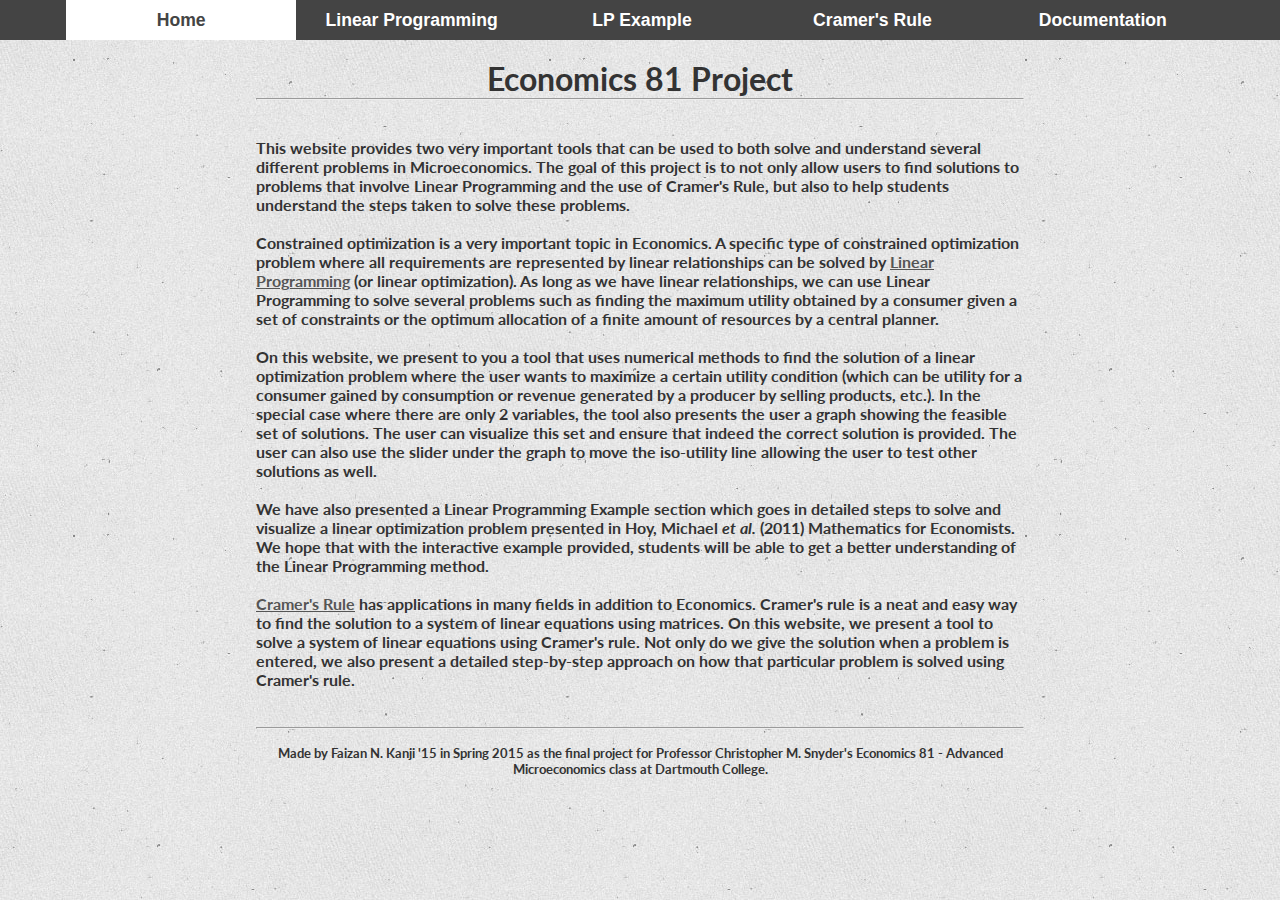
<file: index.html>
<!DOCTYPE html>
<html>
<head>
	<title>Economics 81 Project</title>
	<link rel="stylesheet" type="text/css" href="style/style.css">

	<div class="nav">
      <ul>
        <li class="home"><a class="active" href="index.html">Home</a></li>
        <li class="LP"><a href="lin_prog.html">Linear Programming</a></li>
        <li class="LPeg"><a href="lin_prog_eg.html">LP Example</a></li>
        <li class="CR"><a href="cramer_rule.html">Cramer's Rule</a></li>
        <li class="DN"><a href="documentation.html">Documentation</a></li>
        
      </ul>
    </div>
</head>
<body>

<div align=center>
	<div id="wrapper" style="width:60%;" align=center>
		<br>
		<h1>Economics 81 Project</h1>
		<hr>
		<br>
		<br>
		<p style="text-align:left">
		This website provides two very important tools that can be used to both solve and understand several different problems in Microeconomics. The goal of this project is to not only allow users to find solutions to problems that involve Linear Programming and the use of Cramer's Rule, but also to help students understand the steps taken to solve these problems.
		</p>
		<br>
		<p style="text-align:left">
		Constrained optimization is a very important topic in Economics. A specific type of constrained optimization problem where all requirements are represented by linear relationships can be solved by <a href="http://en.wikipedia.org/wiki/Linear_programming"><u>Linear Programming</u></a> (or linear optimization). As long as we have linear relationships, we can use Linear Programming to solve several problems such as finding the maximum utility obtained by a consumer given a set of constraints or the optimum allocation of a finite amount of resources by a central planner. 
		<br><br>
		On this website, we present to you a tool that uses numerical methods to find the solution of a linear optimization problem where the user wants to maximize a certain utility condition (which can be utility for a consumer gained by consumption or revenue generated by a producer by selling products, etc.). In the special case where there are only 2 variables, the tool also presents the user a graph showing the feasible set of solutions. The user can visualize this set and ensure that indeed the correct solution is provided. The user can also use the slider under the graph to move the iso-utility line allowing the user to test other solutions as well.
		<br><br>
		We have also presented a Linear Programming Example section which goes in detailed steps to solve and visualize a linear optimization problem presented in Hoy, Michael <i>et al.</i> (2011) Mathematics for Economists. We hope that with the interactive example provided, students will be able to get a better understanding of the Linear Programming method.
		<br><br>
		<a href="http://en.wikipedia.org/wiki/Cramer%27s_rule"><u>Cramer's Rule</u></a> has applications in many fields in addition to Economics. Cramer's rule is a neat and easy way to find the solution to a system of linear equations using matrices. On this website, we present a tool to solve a system of linear equations using Cramer's rule. Not only do we give the solution when a problem is entered, we also present a detailed step-by-step approach on how that particular problem is solved using Cramer's rule. 
		</p>
		<br>
		<br>
		<div id="footer">
		<hr>
		<br>
		Made by Faizan N. Kanji '15 in Spring 2015 as the final project for Professor Christopher M. Snyder's Economics 81 - Advanced Microeconomics class at Dartmouth College.
		</div>
	</div>
</div>
</body>

</html>
</file>
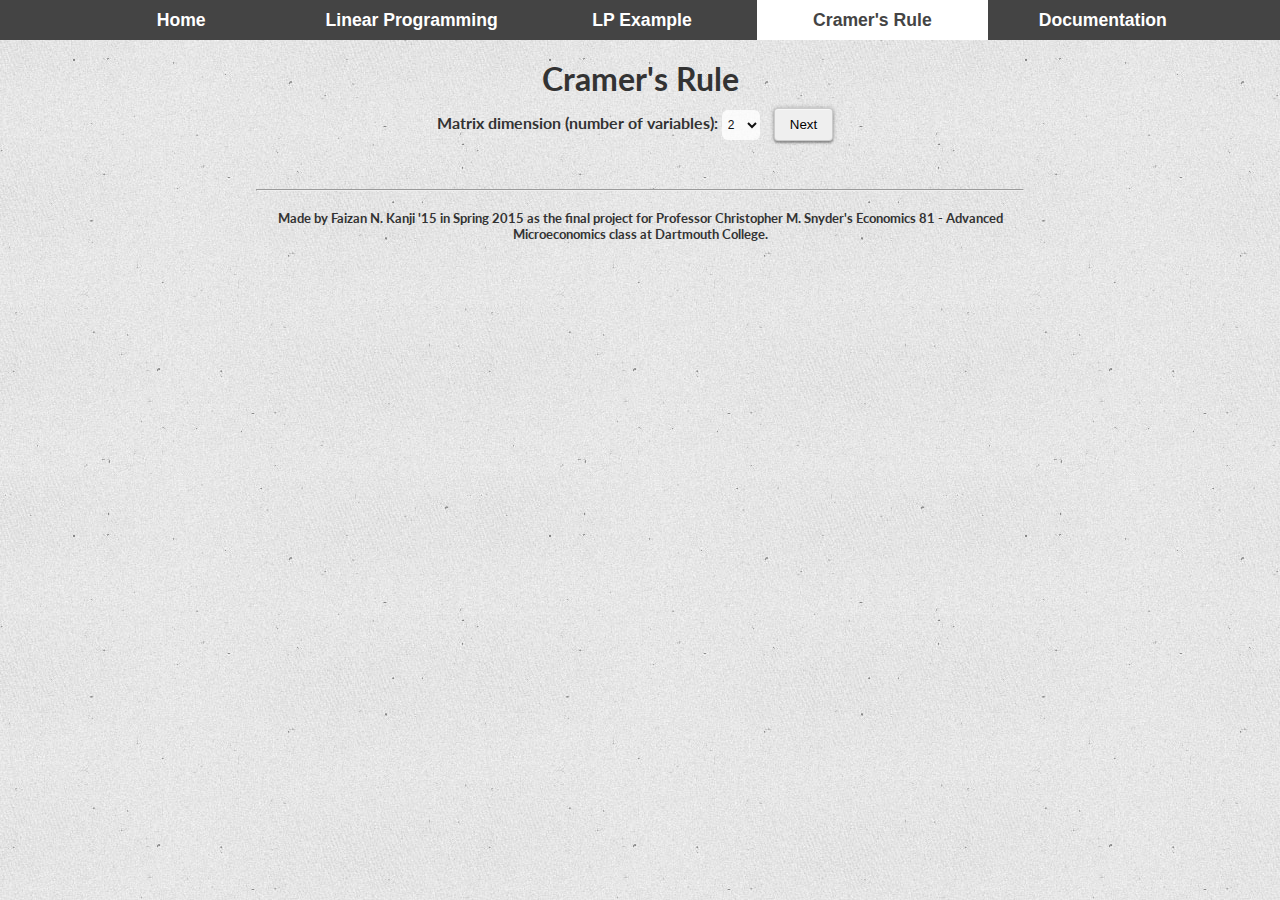
<file: cramer_rule.html>
<!DOCTYPE html>
<html>
<head>
	<title>Cramer's Rule</title>
	<link rel="stylesheet" type="text/css" href="style/style.css">
	<script src="https://ajax.googleapis.com/ajax/libs/jquery/1.11.2/jquery.min.js"></script>
	<script src="js/numeric-1.2.6.js"></script>
	<script src="js/math.min.js" type="text/javascript"></script>
	<script src="https://www.desmos.com/api/v0.4/calculator.js?apiKey=dcb31709b452b1cf9dc26972add0fda6"></script>
	<script src="js/cramer.js"></script>

	<div class="nav">
      <ul>
        <li class="home"><a href="index.html">Home</a></li>
        <li class="LP"><a href="lin_prog.html">Linear Programming</a></li>
        <li class="LPeg"><a href="lin_prog_eg.html">LP Example</a></li>
        <li class="CR"><a class="active" href="cramer_rule.html">Cramer's Rule</a></li>
        <li class="DN"><a href="documentation.html">Documentation</a></li>
        
      </ul>
    </div>
</head>
<body>
<div align=center>
	<div id="wrapper" style="width:60%;" align=center>
		<br>
		<h1>Cramer's Rule</h1>
		<div id="Content">
			Matrix dimension (number of variables):
			<select id="dimensions"></select>
			<input type="button" class="modern" id="setmatrix" value="Next">
			<br><br>
		</div>
		<div id="matrix_div" style="display:none" align=center>
			<div id="matrix">
			</div>
			<br>
			<input type="button" class="modern" id="reset" value="Reset">
			<input type="button" class="modern" id="zeroes" value="Fill empty cells with zeroes">
			<br>
			<input type="button" class="modern" id="solve" value="Solve">
		</div>
		<br><hr><br>
		<div id="solutions">
		</div>
		<div id="result_div">
		</div>
		<div id="footer">
		Made by Faizan N. Kanji '15 in Spring 2015 as the final project for Professor Christopher M. Snyder's Economics 81 - Advanced Microeconomics class at Dartmouth College.
		</div>
	</div>
</div>
</body>

</html>
</file>
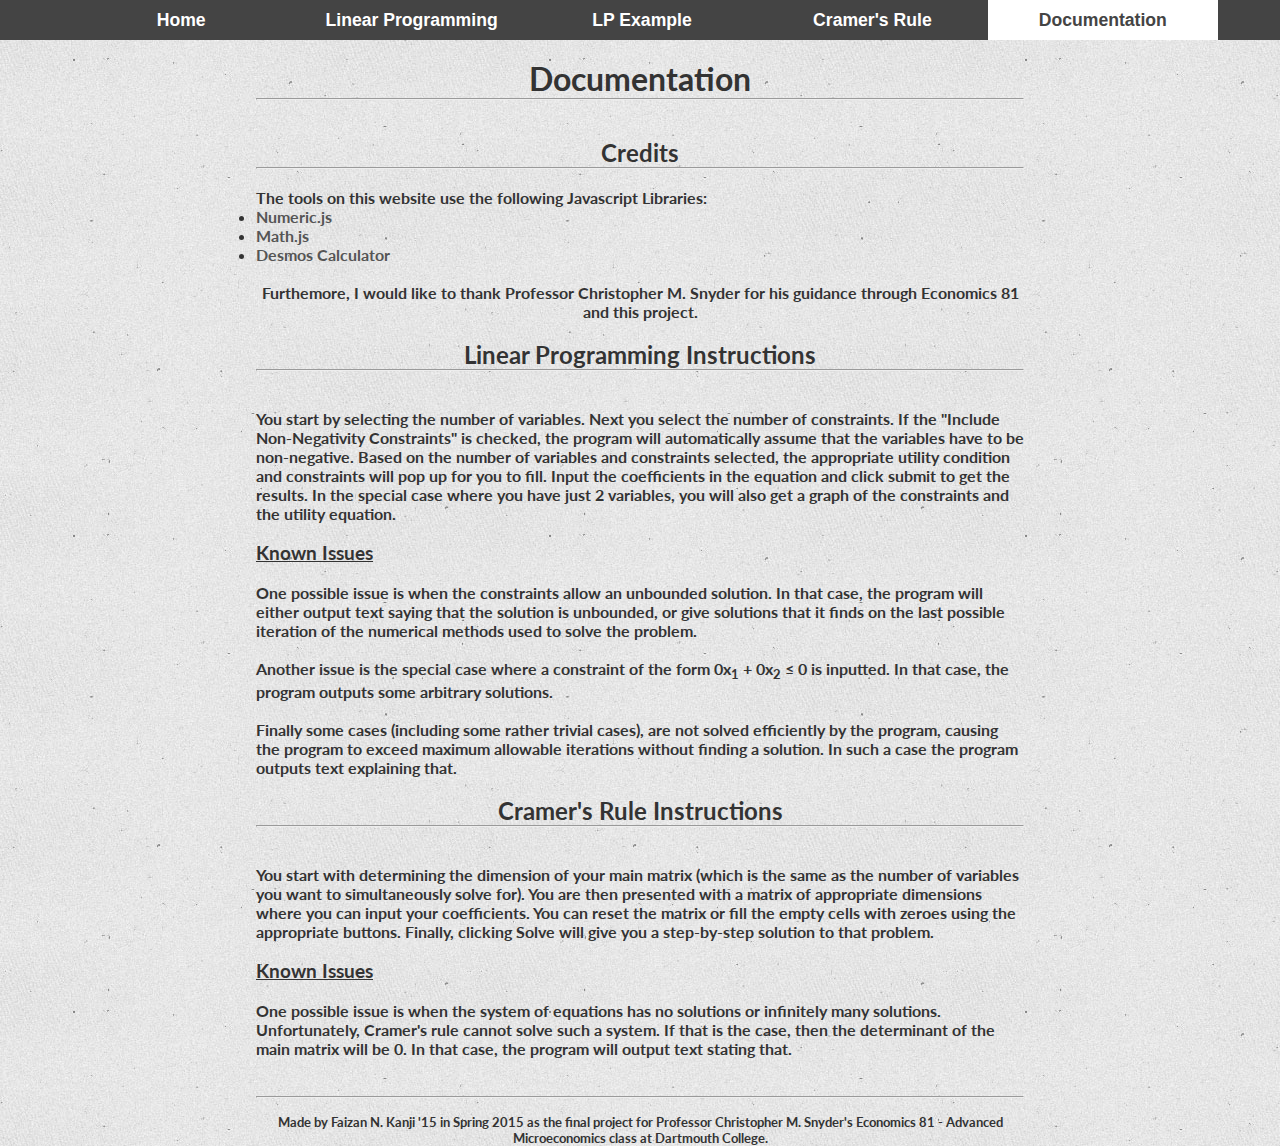
<file: documentation.html>
<!DOCTYPE html>
<html>
<head>
	<title>Documentation</title>
	<link rel="stylesheet" type="text/css" href="style/style.css">

	<div class="nav">
      <ul>
        <li class="home"><a href="index.html">Home</a></li>
        <li class="LP"><a href="lin_prog.html">Linear Programming</a></li>
        <li class="LPeg"><a href="lin_prog_eg.html">LP Example</a></li>
        <li class="CR"><a href="cramer_rule.html">Cramer's Rule</a></li>
        <li class="DN"><a class="active" href="documentation.html">Documentation</a></li>
        
      </ul>
    </div>
</head>
<body>

<div align=center>
	<div id="wrapper" style="width:60%;" align=center>
		<br>
		<h1>Documentation</h1>
		<hr>
		<br>
		<br>
		<h2>Credits</h2>
		<hr>
		<br>
		<p style="text-align:left">
			The tools on this website use the following Javascript Libraries:
			<ul style="text-align:left">
			<li> <a href="numericjs.com"> Numeric.js </a></li>
			<li> <a href="mathjs.org"> Math.js </a></li>
			<li> <a href="https://www.desmos.com"> Desmos Calculator </a></li>
			</ul>
		</p>
		<br>
		Furthemore, I would like to thank Professor Christopher M. Snyder for his guidance through Economics 81 and this project.
		<br>
		<br>
		<h2>Linear Programming Instructions</h2>
		<hr>
		<br>
		<br>
		<p style="text-align:left">
			You start by selecting the number of variables. Next you select the number of constraints. If the "Include Non-Negativity Constraints" is checked, the program will automatically assume that the variables have to be non-negative. Based on the number of variables and constraints selected, the appropriate utility condition and constraints will pop up for you to fill. Input the coefficients in the equation and click submit to get the results. In the special case where you have just 2 variables, you will also get a graph of the constraints and the utility equation.
			<br>
			<br>
			<h3 style="text-align:left"><u>Known Issues</u></h3>
			<br>
		</p>
		<p style="text-align:left">
			One possible issue is when the constraints allow an unbounded solution. In that case, the program will either output text saying that the solution is unbounded, or give solutions that it finds on the last possible iteration of the numerical methods used to solve the problem.
			<br>
			<br>
			Another issue is the special case where a constraint of the form 0x<sub>1</sub> + 0x<sub>2</sub> &#8804; 0 is inputted. In that case, the program outputs some arbitrary solutions.
			<br>
			<br>
			Finally some cases (including some rather trivial cases), are not solved efficiently by the program, causing the program to exceed maximum allowable iterations without finding a solution. In such a case the program outputs text explaining that.
			<br>
			<br>
		</p>
		<h2>Cramer's Rule Instructions</h2>
		<hr>
		<br>
		<br>
		<p style="text-align:left">
			You start with determining the dimension of your main matrix (which is the same as the number of variables you want to simultaneously solve for). You are then presented with a matrix of appropriate dimensions where you can input your coefficients. You can reset the matrix or fill the empty cells with zeroes using the appropriate buttons. Finally, clicking Solve will give you a step-by-step solution to that problem.
			<br>
			<br>
			<h3 style="text-align:left"><u>Known Issues</u></h3>
			<br>
		</p>
		<p style="text-align:left">
			One possible issue is when the system of equations has no solutions or infinitely many solutions. Unfortunately, Cramer's rule cannot solve such a system. If that is the case, then the determinant of the main matrix will be 0. In that case, the program will output text stating that.
		</p>
		<br>
		<br>
		<div id="footer">
		<hr>
		<br>
		Made by Faizan N. Kanji '15 in Spring 2015 as the final project for Professor Christopher M. Snyder's Economics 81 - Advanced Microeconomics class at Dartmouth College.
		</div>
	</div>
</div>
</body>

</html>
</file>
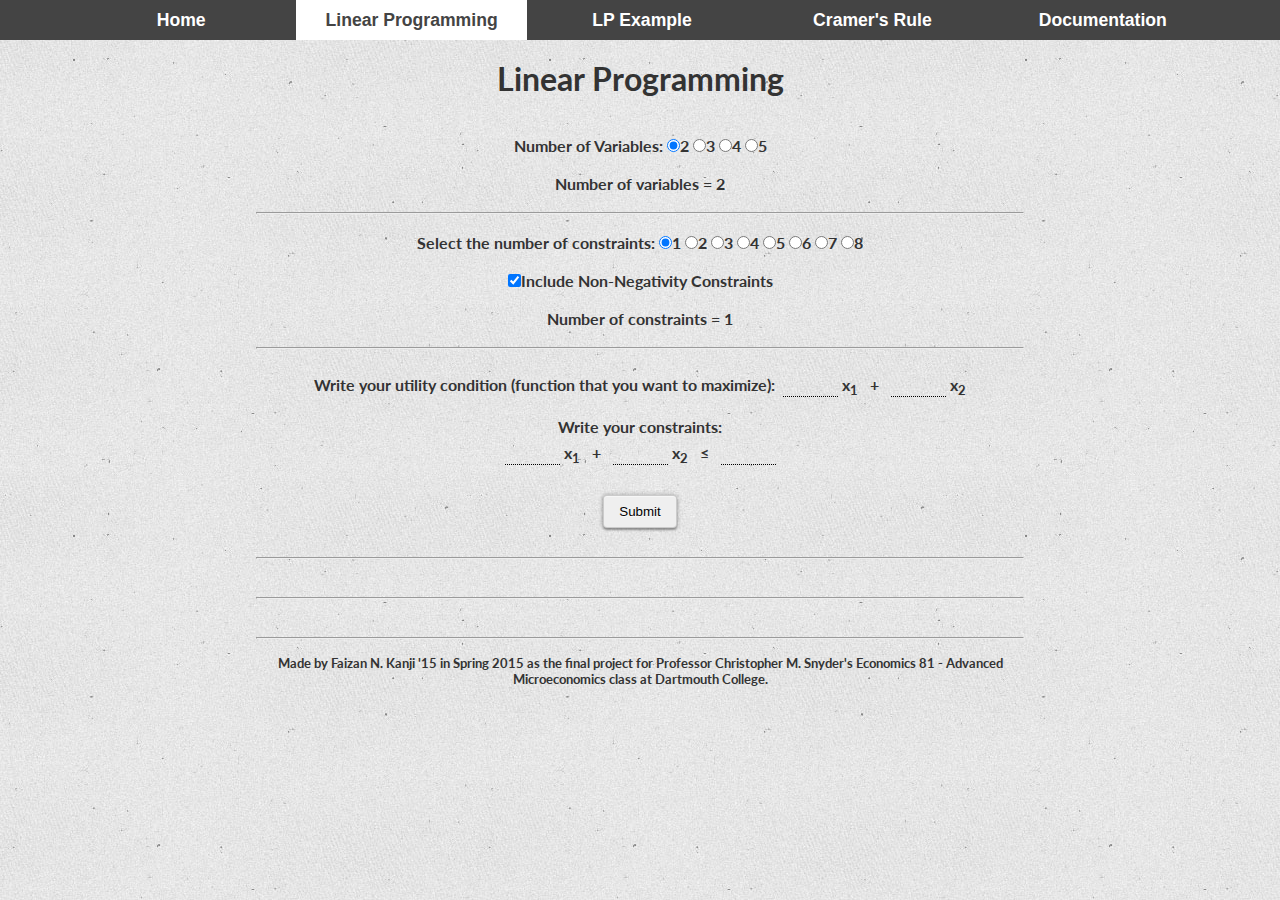
<file: lin_prog.html>
<!DOCTYPE html>
<html>
<head>
	<title>Linear Programming</title>
	
	<link rel="stylesheet" type="text/css" href="style/style.css">
	<script src="https://ajax.googleapis.com/ajax/libs/jquery/1.11.2/jquery.min.js"></script>
	<script src="js/numeric-1.2.6.js"></script>
	<script src="js/math.min.js" type="text/javascript"></script>
	<script src="https://www.desmos.com/api/v0.4/calculator.js?apiKey=dcb31709b452b1cf9dc26972add0fda6"></script>
	<script src="js/lin_prog.js"></script>


	 <div class="nav">
      <ul>
        <li class="home"><a href="index.html">Home</a></li>
        <li class="LP"><a class="active" href="lin_prog.html">Linear Programming</a></li>
        <li class="LPeg"><a href="lin_prog_eg.html">LP Example</a></li>
        <li class="CR"><a href="cramer_rule.html">Cramer's Rule</a></li>
        <li class="DN"><a href="documentation.html">Documentation</a></li>
      </ul>
    </div>
</head>
<body>

<div align=center>
<div id="wrapper" align=center style="width:60%;">
<br>
<h1>Linear Programming</h1>
<br><br>

<div id="Content">
Number of Variables:
	<input type="radio" name="num_vars" class="gc" value="2" checked="checked">2</input>
	<input type="radio" name="num_vars" class="gc" value="3" >3</input>
	<input type="radio" name="num_vars" class="gc" value="4" >4</input>
	<input type="radio" name="num_vars" class="gc" value="5" >5</input>

</div>
<div id="num_variables">
</div>
<br>
<hr>
<div id="constraint_num">
<br>
Select the number of constraints:
	<input type="radio" name="num_cons" class="gc" value="1" checked="checked">1</input>
	<input type="radio" name="num_cons" class="gc" value="2" >2</input>
	<input type="radio" name="num_cons" class="gc" value="3" >3</input>
	<input type="radio" name="num_cons" class="gc" value="4" >4</input>
	<input type="radio" name="num_cons" class="gc" value="5" >5</input>
	<input type="radio" name="num_cons" class="gc" value="6" >6</input>
	<input type="radio" name="num_cons" class="gc" value="7" >7</input>
	<input type="radio" name="num_cons" class="gc" value="8" >8</input>

	<br><br>
	<input type="checkbox" name="non_neg" id="nn" checked="checked">Include Non-Negativity Constraints</input>
</div>
<div id="num_constraints">
</div>
<br>
<hr>
<div id="get_inputs">
</div>
<br><hr><br>
<div id="results">
</div>
<br><hr>
<div id="calc_text">
</div>
<div id="calculator" style="width: 700px; height: 400px; display:none"></div>
<div id="slid"></div>
<div id="chosen"></div>
<br><br>
<div id="footer">
<hr><br>
Made by Faizan N. Kanji '15 in Spring 2015 as the final project for Professor Christopher M. Snyder's Economics 81 - Advanced Microeconomics class at Dartmouth College.
</div>
<br><br>
</div>
</div>
<script>
	vars = parseInt($('input[name="num_vars"]:checked').val());
	$('#num_variables').html("<br> Number of variables = " + String(vars));
	constraints = parseInt($('input[name="num_cons"]:checked').val());
	$('#num_constraints').html("<br> Number of constraints = " + String(constraints));
	make_inputs();
</script>
</body>

</html>
</file>
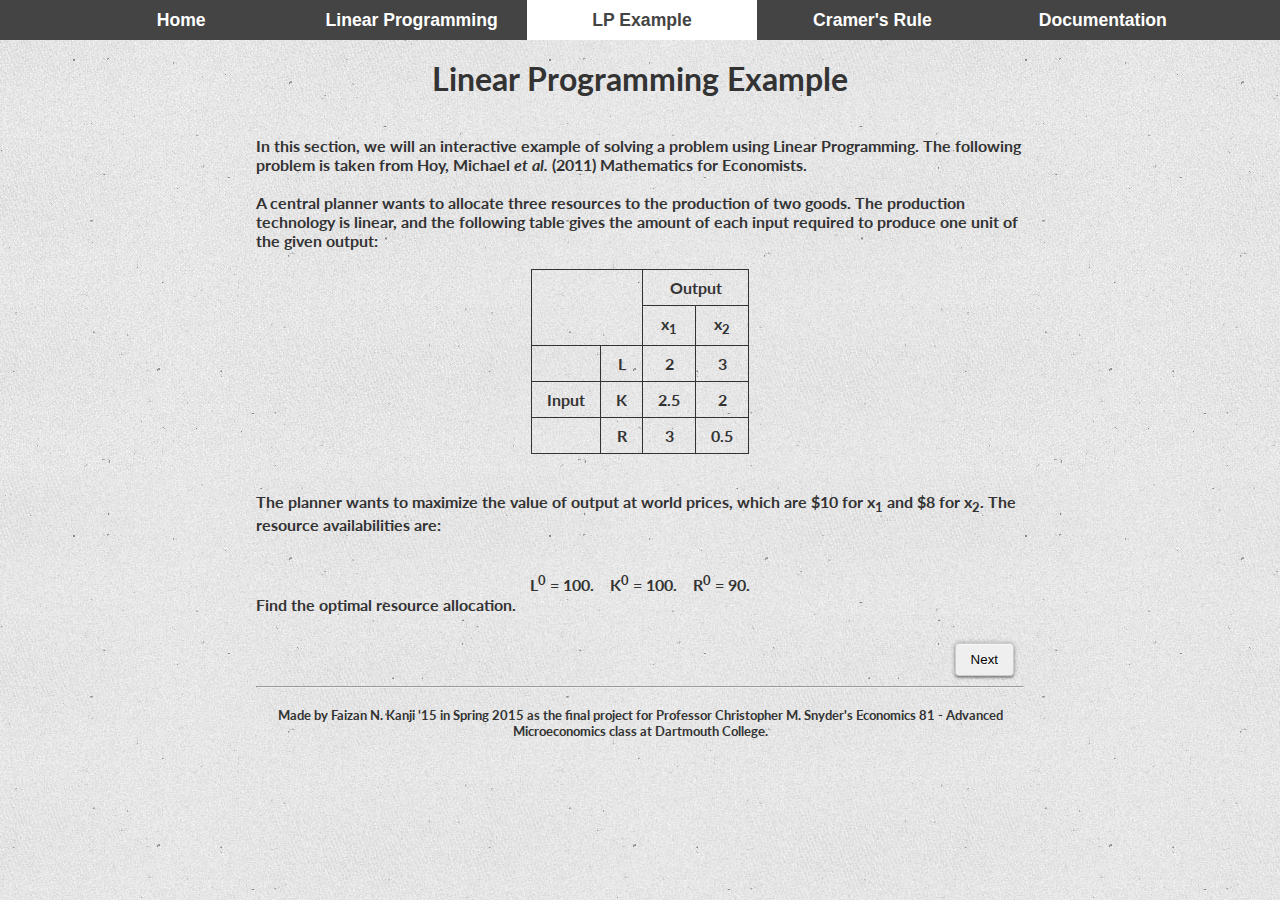
<file: lin_prog_eg.html>
<!DOCTYPE html>
<html>
<head>
	<title> Linear Programming Example</title>
	<link rel="stylesheet" type="text/css" href="style/style.css" />
	<style type="text/css">
	.tg  {border-collapse:collapse;border-spacing:0;}
	.tg td{padding:8px 15px;border-style:solid;border-width:1px;overflow:hidden;word-break:normal;}
	.tg th{font-weight:normal;padding:8px 15px;border-style:solid;border-width:1px;overflow:hidden;word-break:normal;}
	</style>
	<script src="https://ajax.googleapis.com/ajax/libs/jquery/1.11.2/jquery.min.js"></script>
	<script src="js/numeric-1.2.6.js"></script>
	<script src="js/math.min.js" type="text/javascript"></script>
	<script src="https://www.desmos.com/api/v0.4/calculator.js?apiKey=dcb31709b452b1cf9dc26972add0fda6"></script>
	<script src="js/lin_prog_eg.js"></script>


	 <div class="nav">
      <ul>
        <li class="home"><a href="index.html">Home</a></li>
        <li class="LP"><a href="lin_prog.html">Linear Programming</a></li>
        <li class="LPeg"><a class="active" href="lin_prog_eg.html">LP Example</a></li>
        <li class="CR"><a href="cramer_rule.html">Cramer's Rule</a></li>
        <li class="DN"><a href="documentation.html">Documentation</a></li>
        
      </ul>
    </div>
</head>
<body>
<div align=center>
<div id="wrapper" align=center style="width:60%;">
<br>
<h1>Linear Programming Example</h1>
<br><br>

<div id="Content">
<p style="text-align:left">In this section, we will an interactive example of solving a problem using Linear Programming. The following problem is taken from Hoy, Michael <i>et al.</i> (2011) Mathematics for Economists.

<br><br>
A central planner wants to allocate three resources to the production of two goods. The production technology is linear, and the following table gives the amount of each input required to produce one unit of the given output:<br><br>
<table class="tg" style="text-align:center">
  <tr>
    <td class="tg-031e" colspan="2" rowspan="2"></td>
    <td class="tg-031e" colspan="2">Output</td>
  </tr>
  <tr>
    <td class="tg-031e">x<sub>1</sub></td>
    <td class="tg-031e">x<sub>2</sub></td>
  </tr>
  <tr>
    <td class="tg-031e"></td>
    <td class="tg-031e">L</td>
    <td class="tg-031e">2</td>
    <td class="tg-031e">3</td>
  </tr>
  <tr>
    <td class="tg-031e">Input</td>
    <td class="tg-031e">K</td>
    <td class="tg-031e">2.5</td>
    <td class="tg-031e">2</td>
  </tr>
  <tr>
    <td class="tg-031e"></td>
    <td class="tg-031e">R</td>
    <td class="tg-031e">3</td>
    <td class="tg-031e">0.5</td>
  </tr>
</table>
<br><br>
</p>
<p style="text-align:left;">
The planner wants to maximize the value of output at world prices, which are $10 for x<sub>1</sub> and $8 for x<sub>2</sub>. The resource availabilities are:
</p>
<br><br>

<p> L<sup>0</sup> = 100.&nbsp;&nbsp;&nbsp; K<sup>0</sup> = 100.&nbsp;&nbsp;&nbsp; R<sup>0</sup> = 90.
</p>
<p style="text-align:left;">
Find the optimal resource allocation.
</p>
<br>
<p align="right">
	<input type="button" class="modern" id="next1" value="Next">
</p>
<hr><br>
</div>
<div id="step1" style="display:none; text-align:left">
We can formulate this problem as a constrained optimization problem as follows:
<br><br>
First note that the planner wants to maximize the value of output. Therefore, the planner wants to solve the following problem:
<br><br>
<p style="text-align:center; font-size:18px">
Max<sub>x<sub>1</sub>, x<sub>2</sub></sub> { 10x<sub>1</sub> + 8x<sub>2</sub> }
</p>
<br>
We need to solve the problem given certain constraints. First, we will assume that the company can only make positive output, giving us non-negativity constraints for our x<sub>1</sub> and x<sub>2</sub>. Furthermore, expressing the inputs in terms of the outputs, we also have the following constraints:
<br><br>
<p style="text-align:center; font-size:18px">
L = 2x<sub>1</sub> + 3x<sub>2</sub> &#8804 100
</p>
<p style="text-align:center; font-size:18px">
K = 2.5x<sub>1</sub> + 2x<sub>2</sub> &#8804 100
</p>
<p style="text-align:center; font-size:18px">
R = 3x<sub>1</sub> + 0.5x<sub>2</sub> &#8804 90
</p>
<br>
<br>
One possible way to solve this problem is using Kuhn Tucker conditions and going through the numerous cases that the answer to this problem will require us to. However, an easier way is to use Linear Programming methods.

<br>
<p align="right">
	<input type="button" class="modern" id="next2" value="Next">
</p>
<br><hr><br>
</div>

<div id="step2" style="display:none; text-align:left">
To solve this problem using Linear Programming methods, we need start by graphing all our constraints. The graph below, graphs each of our constraints and shows the feasible region where our solution can be as the unshaded white part.
<br><br>
<div id="calculator" style="width: 100%; height: 550px;"></div>
<br><br>
It might look like the three constraints are intersecting at one point however if you <a href="javascript:zoom()"><u>zoom</u></a> into the graph you'll see that this is not the case.

<br><br>
Next we will add the utility line given by 10x<sub>1</sub> + 8x<sub>2</sub>. We want to know at what values of x<sub>1</sub> and x<sub>2</sub>, is this expression the highest while still in the feasible area. Click <a href="javascript:addline()"><u>here</u></a> to add the initial line given by 10x<sub>1</sub> + 8x<sub>2</sub> = 0.
<br><br>
<div id="slider_text" style="display:none">
You can now use the slider below move the line around while maintaining the same utility expression. Move the slider to see how much you can increase utility while still keeping at least some part of the line within the feasible region. When you are done trying different solutions, click the See Solutions button to see the solution to the problem.
<br>
<div id="slid"></div>
<div id="chosen"></div>
<input type="button" class="modern" id="solns" value="See Solutions"> 
</div>
<br><br>
<div id="solution" style="display:none">
	You might have noticed from playing with the slider that the maximum value of utility you can achieve while staying in the feasible region is 395. This value is achieved at the intersection of the two constraints given by:
	<br><br>
	<p style="text-align:center; font-size:18px">
	L = 2x<sub>1</sub> + 3x<sub>2</sub> &#8804 100
	</p>
	<p style="text-align:center; font-size:18px">
	R = 3x<sub>1</sub> + 0.5x<sub>2</sub> &#8804 90
	</p>
	<br><br>
	We can get the corresponding x<sub>1</sub> and x<sub>2</sub> values by solving the L and R equations simultaneously. This gives us the following set of solutions:
	<br><br>
	<p style="text-align:center; font-size:18px">
	x<sub>1</sub> = 27.5
	</p>
	<p style="text-align:center; font-size:18px">
	x<sub>2</sub> = 15
	</p>
	<br><br>
	As seen from the graph, at these values of x<sub>1</sub> and x<sub>2</sub>, we get the maximum utility in the feasible region. This is an example of how we can solve a Linear optimization problem.
</div>
<br><hr><br>
</div>
<div id="footer">
Made by Faizan N. Kanji '15 in Spring 2015 as the final project for Professor Christopher M. Snyder's Economics 81 - Advanced Microeconomics class at Dartmouth College.
</div>
<br><br>
</div>
</div>
</body>

</html>
</file>
<file: style/style.css>
@import url("demo.css");

        #num{
            width: 55px;
            text-align: right;
        }
        .num{
            width: 55px;
            text-align: center;
        }

        select {
            margin: 0 auto;
            max-width: 250px;
            background-color:rgba(255,255,255,0.8);
            font-size: 12px;
            padding: 2px;
            height: 30px;
            color: #111;
            border: none;
            -moz-border-radius-bottomleft: 6px;
            -moz-border-radius-bottomright: 6px;
            -webkit-border-bottom-left-radius: 6px;
            -webkit-border-bottom-right-radius: 6px;
            border-bottom-left-radius: 6px;
            border-bottom-right-radius: 6px;
            -moz-border-radius-topleft: 6px;
            -moz-border-radius-topright: 6px;
            -webkit-border-top-left-radius: 6px;
            -webkit-border-top-right-radius: 6px;
            border-top-left-radius: 6px;
            border-top-right-radius: 6px;
        }
        
        .matrix {
            position: relative;
        }

        .matrix:before, .matrix:after {
            content: "";
            position: absolute;
            top: 0;
            border: 1px solid #000;
            width: 6px;
            height: 100%;
        }
        .matrix:before {
            left: -6px;
            border-right: 0px;
        }
        .matrix:after {
            right: -6px;
            border-left: 0px;
        }
        .matrix td {
            padding: 5px;    
            text-align: center;
        }
        #result_div{
            font-size:25px;
        }
        #footer{
            font-size: 13px;
        }
        input[type=range] {
            /*removes default webkit styles*/
            -webkit-appearance: none;
            
            /*fix for FF unable to apply focus style bug */
            border: 1px solid grey;
            
            /*required for proper track sizing in FF*/
            width: 500px;
        }
        input[type=range]::-webkit-slider-runnable-track {
            width: 500px;
            height: 5px;
            background: #ddd;
            border: none;
            border-radius: 3px;
        }
        input[type=range]::-webkit-slider-thumb {
            -webkit-appearance: none;
            border: none;
            height: 16px;
            width: 16px;
            border-radius: 50%;
            background: goldenrod;
            margin-top: -4px;
        }
        input[type=range]:focus {
            outline: none;
        }
        input[type=range]:focus::-webkit-slider-runnable-track {
            background: #ccc;
        }

        input[type=range]::-moz-range-track {
            width: 500px;
            height: 5px;
            background: #ddd;
            border: none;
            border-radius: 3px;
        }
        input[type=range]::-moz-range-thumb {
            border: none;
            height: 16px;
            width: 16px;
            border-radius: 50%;
            background: goldenrod;
        }

        /*hide the outline behind the border*/
        input[type=range]:-moz-focusring{
            outline: 1px solid white;
            outline-offset: -1px;
        }

        input[type=range]::-ms-track {
            width: 500px;
            height: 5px;
            
            /*remove bg colour from the track, we'll use ms-fill-lower and ms-fill-upper instead */
            background: transparent;
            
            /*leave room for the larger thumb to overflow with a transparent border */
            border-color: transparent;
            border-width: 6px 0;

            /*remove default tick marks*/
            color: transparent;
        }
        input[type=range]::-ms-fill-lower {
            background: #777;
            border-radius: 10px;
        }
        input[type=range]::-ms-fill-upper {
            background: #ddd;
            border-radius: 10px;
        }
        input[type=range]::-ms-thumb {
            border: none;
            height: 16px;
            width: 16px;
            border-radius: 50%;
            background: goldenrod;
        }
        input[type=range]:focus::-ms-fill-lower {
            background: #888;
        }
        input[type=range]:focus::-ms-fill-upper {
            background: #ccc;
        }


        .nav ul {
          list-style: none;
          background-color: #444;
          text-align: center;
          padding: 0;
          margin: 0;
        }
        .nav li {
          font-family: 'Oswald', sans-serif;
          font-size: 20px;
          line-height: 40px;
          height: 40px;
          border-bottom: 1px solid #888;
        }
         
        .nav a {
          text-decoration: none;
          color: #fff;
          display: block;
          transition: .3s background-color;
        }
         
        .nav a:hover {
          background-color: #005f5f;
        }
         
        .nav a.active {
          background-color: #fff;
          color: #444;
          cursor: default;
        }
         
        @media screen and (min-width: 600px) {
          .nav li {
            width: 18%;
            border-bottom: none;
            height: 40px;
            line-height: 40px;
            font-size: 1.1em;
          }
         
          /* Option 1 - Display Inline */
          .nav li {
            display: inline-block;
            margin-right: -4px;
          }
         
          /* Options 2 - Float
          .nav li {
            float: left;
          }
          .nav ul {
            overflow: auto;
            width: 600px;
            margin: 0 auto;
          }
          .nav {
            background-color: #444;
          }
          */
        }

.example-wrapper {
    width: 100%;
    max-width: 1000px;
    padding: 0 30px 40px 30px;
    margin: 20px auto;
}

.example-wrapper h3 {
    background: #555;
    color: #fff;
    text-shadow: 0 -1px 1px rgba(0,0,0,0.7);
    border-radius: 20px 20px 0 0;
    padding: 13px 20px;
    font-size: 22px;
}

.demo-wrapper {
    padding: 35px 20px;
    background: #f8f8f8;
    background: rgba(255,255,255,0.3);
    border: 1px solid rgba(0,0,0,0.1);
    border-top-color: rgba(255,255,255,0.4);
    border-bottom-color: rgba(255,255,255,0.4);
}

.demo-wrapper:after {
    content: "";
    display: table;
    clear: both;
}

.code-wrapper {
    padding: 30px 40px 10px;
    display: block;
    background: #f0f0f0;
    background: rgba(0,0,0,0.06);
    border-radius: 0 0 20px 20px;
    border: 1px solid rgba(0,0,0,0.1);
    box-shadow: inset 0 2px 10px rgba(0,0,0,0.1);
}

.code-wrapper code {
    white-space: pre-wrap;
    font-family: Monaco, Consolas, "Lucida Console", monospace;
    color: #444;
    font-weight: 700;
    text-shadow: 0 1px 0 rgba(255,255,255,0.8);
    font-size: 14px;
    line-height: 22px;
}

.block-level {
    width: 120px;
    height: 120px;
    margin: 20px;
    position: relative;
    float: left;
    color: #fff;
    padding: 20px;
    text-shadow: 0 -1px 1px rgba(0,0,0,0.5);
}

.drop-shadow {
    background: #9479fa;
}

.drop-shadow.top {
    box-shadow: 0 -4px 2px -2px rgba(0,0,0,0.4)
}

.drop-shadow.right {
    box-shadow: 4px 0 2px -2px rgba(0,0,0,0.4)
}

.drop-shadow.bottom {
    box-shadow: 0 4px 2px -2px rgba(0,0,0,0.4)
}

.drop-shadow.left {
    box-shadow: -4px 0 2px -2px rgba(0,0,0,0.4)
}

div[class*="emphasize-"] {
    background: #69D2E7;
}

.emphasize-dark {
    box-shadow: 0 0 5px 2px rgba(0,0,0,.35)
}

.emphasize-light {
    box-shadow: 0 0 0 10px rgba(255,255,255,.25)
}

.emphasize-inset {
    box-shadow: inset 0 0 7px 4px rgba(255,255,255,.5)
}

.emphasize-border {
    box-shadow: inset 0 0 0 7px rgba(255,255,255,.5)
}

div[class*="embossed"] {
    background: #8ec12d;
    color: #333;
    text-shadow: 0 1px 1px rgba(255,255,255,0.9);
}

.embossed-light {
    border: 1px solid rgba(0,0,0,0.05);
    box-shadow: inset 0 1px 0 rgba(255,255,255,0.7);
}

.embossed-heavy {
    border: 1px solid rgba(0,0,0,0.05);
    box-shadow: 
        inset 0 2px 3px rgba(255,255,255,0.3), 
        inset 0 -2px 3px rgba(0,0,0,0.3),
        0 1px 1px rgba(255,255,255,0.9);
}

div[class*="gradient"]{
    background-color: #DEB8A0;
    box-shadow: 0 0 0 1px #a27b62;
}

.gradient-light-linear {
    background-image: -webkit-linear-gradient(rgba(255,255,255,.5), rgba(255,255,255,0));
    background-image: -moz-linear-gradient(rgba(255,255,255,.5), rgba(255,255,255,0));
    background-image: -o-linear-gradient(rgba(255,255,255,.5), rgba(255,255,255,0));
    background-image: -ms-linear-gradient(rgba(255,255,255,.5), rgba(255,255,255,0));
    background-image: linear-gradient(rgba(255,255,255,.5), rgba(255,255,255,0));
}

.gradient-dark-linear {
    background-image: -webkit-linear-gradient(rgba(0,0,0,.25), rgba(0,0,0,0));
    background-image: -moz-linear-gradient(rgba(0,0,0,.25), rgba(0,0,0,0));
    background-image: -o-linear-gradient(rgba(0,0,0,.25), rgba(0,0,0,0));
    background-image: -ms-linear-gradient(rgba(0,0,0,.25), rgba(0,0,0,0));
    background-image: linear-gradient(rgba(0,0,0,.25), rgba(0,0,0,0));
}

.gradient-light-radial {
    background-image: -webkit-radial-gradient(center 0, circle farthest-corner, rgba(255,255,255,0.4), rgba(255,255,255,0));
    background-image: -moz-radial-gradient(center 0, circle farthest-corner, rgba(255,255,255,0.4), rgba(255,255,255,0));
    background-image: -o-radial-gradient(center 0, circle farthest-corner, rgba(255,255,255,0.4), rgba(255,255,255,0));
    background-image: -ms-radial-gradient(center 0, circle farthest-corner, rgba(255,255,255,0.4), rgba(255,255,255,0));
    background-image: radial-gradient(center 0, circle farthest-corner, rgba(255,255,255,0.4), rgba(255,255,255,0));
}

.gradient-dark-radial {
    background-image: -webkit-radial-gradient(center 0, circle farthest-corner, rgba(0,0,0,0.15), rgba(0,0,0,0));
    background-image: -moz-radial-gradient(center 0, circle farthest-corner, rgba(0,0,0,0.15), rgba(0,0,0,0));
    background-image: -o-radial-gradient(center 0, circle farthest-corner, rgba(0,0,0,0.15), rgba(0,0,0,0));
    background-image: -ms-radial-gradient(center 0, circle farthest-corner, rgba(0,0,0,0.15), rgba(0,0,0,0));
    background-image: radial-gradient(center 0, circle farthest-corner, rgba(0,0,0,0.15), rgba(0,0,0,0));
}

div[class*="rounded"] {
    background: #fca1cc;
}

.light-rounded {
    border-radius: 3px;
}

.heavy-rounded {
    border-radius: 8px;
}

.full-rounded {
    border-radius: 50%;
}

.barrel-rounded {
    border-radius: 20px/60px;
}

.inline-link-1 {
    display: inline-block;
    margin: 0 0.2em;
    padding: 3px;
    background: #97CAF2;
    border-radius: 2px;

    -webkit-transition: all 0.3s ease-out;
    -moz-transition: all 0.3s ease-out;
    -o-transition: all 0.3s ease-out;
    -ms-transition: all 0.3s ease-out;
    transition: all 0.3s ease-out; 

    /* Font styles */
    text-decoration: none;
    font-weight: bold;
    color: white;
}

.inline-link-1:hover {
    background: #53A7EA
}

.inline-link-1:active {
    background: #C4E1F8
}

.inline-link-1:visited {
    background: #F2BF97
}

.inline-link-2 {
    display: inline-block;
    border-bottom: 2px dashed rgba(0,0,0,0.9);
    /* Font styles */
    text-decoration: none;
    color: #777;
}

.inline-link-2:hover {
    border-bottom-style: dotted;
}

.inline-link-2:active {
    border-bottom-style: solid;
}

.inline-link-2:visited {
    border-bottom: 2px solid #97CAF2;
}

.inline-link-3 {
    display: inline-block;
    position: relative;
    padding-left: 6px;
    /* Font styles */
    text-decoration: none;
    color: #6AB3EC;
    text-shadow: 0 1px 1px rgba(255,255,255,0.9);
}

.inline-link-3:hover {
    color: #3C9CE7;
}

.inline-link-3:before {
    content: "\25BA";
    font-size: 80%;
    display: inline-block;
    padding-right: 3px;
    pointer-events: none;
}

.inline-link-3:hover:before {
    color: #F2BF97;
}

.metro {
    display: inline-block;
    padding: 10px;
    margin: 10px;
    background: #08C;
    /* Font styles */
    color: white;
    font-weight: bold;
    text-decoration: none;
}

.metro:hover {
    background: #0AF
}

.metro.three-d {
    position: relative;
    box-shadow: 
        1px 1px #53A7EA, 
        2px 2px #53A7EA, 
        3px 3px #53A7EA;

    -webkit-transition: all 0.1s ease-in;
    -moz-transition: all 0.1s ease-in;
    -o-transition: all 0.1s ease-in;
    -ms-transition: all 0.1s ease-in;
    transition: all 0.1s ease-in;
}

.metro.three-d:active {
    box-shadow: none;
    top: 3px;
    left: 3px;
}

.bordered-link {
    display: inline-block;
    padding: 8px;
    border: 3px solid #FCB326;
    border-radius: 6px;
    box-shadow: 
        0 2px 1px rgba(0, 0, 0, 0.2), 
        inset 0 2px 1px rgba(0, 0, 0, 0.2);
    /* Font styles */
    text-decoration: none;
    font-size: 14px;
    text-transform: uppercase;
    color: #222;
}

.bordered-link:hover {
    border-color: #FDD68B
}

.bordered-link:active {
    border-color: #FEE8BD
}

.modern {
    display: inline-block;
    margin: 10px;
    padding: 8px 15px;
    border: 1px solid rgba(0,0,0,0.15);
    border-radius: 4px;

    -webkit-transition: all 0.3s ease-out;
    -moz-transition: all 0.3s ease-out;
    -o-transition: all 0.3s ease-out;
    -ms-transition: all 0.3s ease-out;
    transition: all 0.3s ease-out;

    box-shadow: 
        inset 0 1px 0 rgba(255,255,255,0.5), 
        0 2px 2px rgba(0,0,0,0.3), 
        0 0 4px 1px rgba(0,0,0,0.2); 

    /* Font styles */
    text-decoration: none;
    text-shadow: 0 1px rgba(255,255,255,0.7);
}

.modern:hover {
    background: #B0C4DE;
}

.embossed-link {
    box-shadow: 
        inset 0 3px 2px rgba(255,255,255,.22), 
        inset 0 -3px 2px rgba(0,0,0,.17), 
        inset 0 20px 10px rgba(255,255,255,.12), 
        0 0 4px 1px rgba(0,0,0,.1), 
        0 3px 2px rgba(0,0,0,.2);
}

.modern.embossed-link {
    box-shadow: 
        inset 0 1px 0 rgba(255,255,255,0.5), 
        0 2px 2px rgba(0,0,0,0.3), 0 0 4px 1px rgba(0,0,0,0.2), 
        inset 0 3px 2px rgba(255,255,255,.22), 
        inset 0 -3px 2px rgba(0,0,0,.15), 
        inset 0 20px 10px rgba(255,255,255,.12), 
        0 0 4px 1px rgba(0,0,0,.1), 0 3px 2px rgba(0,0,0,.2);
}

.modern.embossed-link:active {
    box-shadow: 
        inset 0 -2px 1px rgba(255,255,255,0.2), 
        inset 0 3px 2px rgba(0,0,0,0.12);
}

.socle {
    position: relative;
    z-index: 2;
}

.socle:after {
    content: "";
    z-index: -1;
    position: absolute;
    border-radius: 6px;
    box-shadow: 
        inset 0 1px 0 rgba(0,0,0,0.1),
        inset 0 -1px 0 rgba(255,255,255,0.7);
    top: -6px;
    bottom: -6px;
    right: -6px;
    left: -6px;
    background: -webkit-linear-gradient(rgba(0,0,0,0.1), rgba(0,0,0,0));
    background: -moz-linear-gradient(rgba(0,0,0,0.1), rgba(0,0,0,0));
    background: -o-linear-gradient(rgba(0,0,0,0.1), rgba(0,0,0,0));
    background: -ms-linear-gradient(rgba(0,0,0,0.1), rgba(0,0,0,0));
    background: linear-gradient(rgba(0,0,0,0.1), rgba(0,0,0,0));
}

input[type=text] {
    font-size: 20px
}

.simple-input {
    display: block;
    padding: 5px;
    border: 4px solid #F1B720;
    border-radius: 5px;
    color: #333;

    -webkit-transition: all 0.3s ease-out;
    -moz-transition: all 0.3s ease-out;
    -o-transition: all 0.3s ease-out;
    -ms-transition: all 0.3s ease-out;
    transition: all 0.3s ease-out;
}

.simple-input:hover {
    border-radius: 8px
}

.simple-input:focus {
    outline: none;
    border-radius: 8px;
    border-color: #EBD292;
}

.mac {
    display: block;
    border: none;
    border-radius: 20px;
    padding: 5px 8px;
    color: #333;
    box-shadow: 
        inset 0 2px 0 rgba(0,0,0,.2), 
        0 0 4px rgba(0,0,0,0.1);
}

.mac:focus {
    outline: none;
    box-shadow: 
        inset 0 2px 0 rgba(0,0,0,.2), 
        0 0 4px rgba(0,0,0,0.1), 
        0 0 5px 1px #51CBEE;
}

.depth {
    display: block;
    border: 1px solid rgba(255,255,255,0.6);

    background: -webkit-linear-gradient(#eee, #fff);
    background: -moz-linear-gradient(#eee, #fff);
    background: -o-linear-gradient(#eee, #fff);
    background: -ms-linear-gradient(#eee, #fff);
    background: linear-gradient(#eee, #fff);

    -webkit-transition: all 0.3s ease-out;
    -moz-transition: all 0.3s ease-out;
    -o-transition: all 0.3s ease-out;
    -ms-transition: all 0.3s ease-out;
    transition: all 0.3s ease-out;

    box-shadow: 
        inset 0 1px 4px rgba(0,0,0,0.4);
    padding: 5px;
    color: #555;
}

.depth:focus {
    outline: none;
    background-position: 0 -1.7em;
}

.line {
    display: inline;
    border: none;
    color: #333;
    background: transparent;
    border-bottom: 1px dotted black;
    padding: 5px 2px 0 2px;
}

.line:focus {
    outline: none;
    border-color: #51CBEE;
}
</file>
